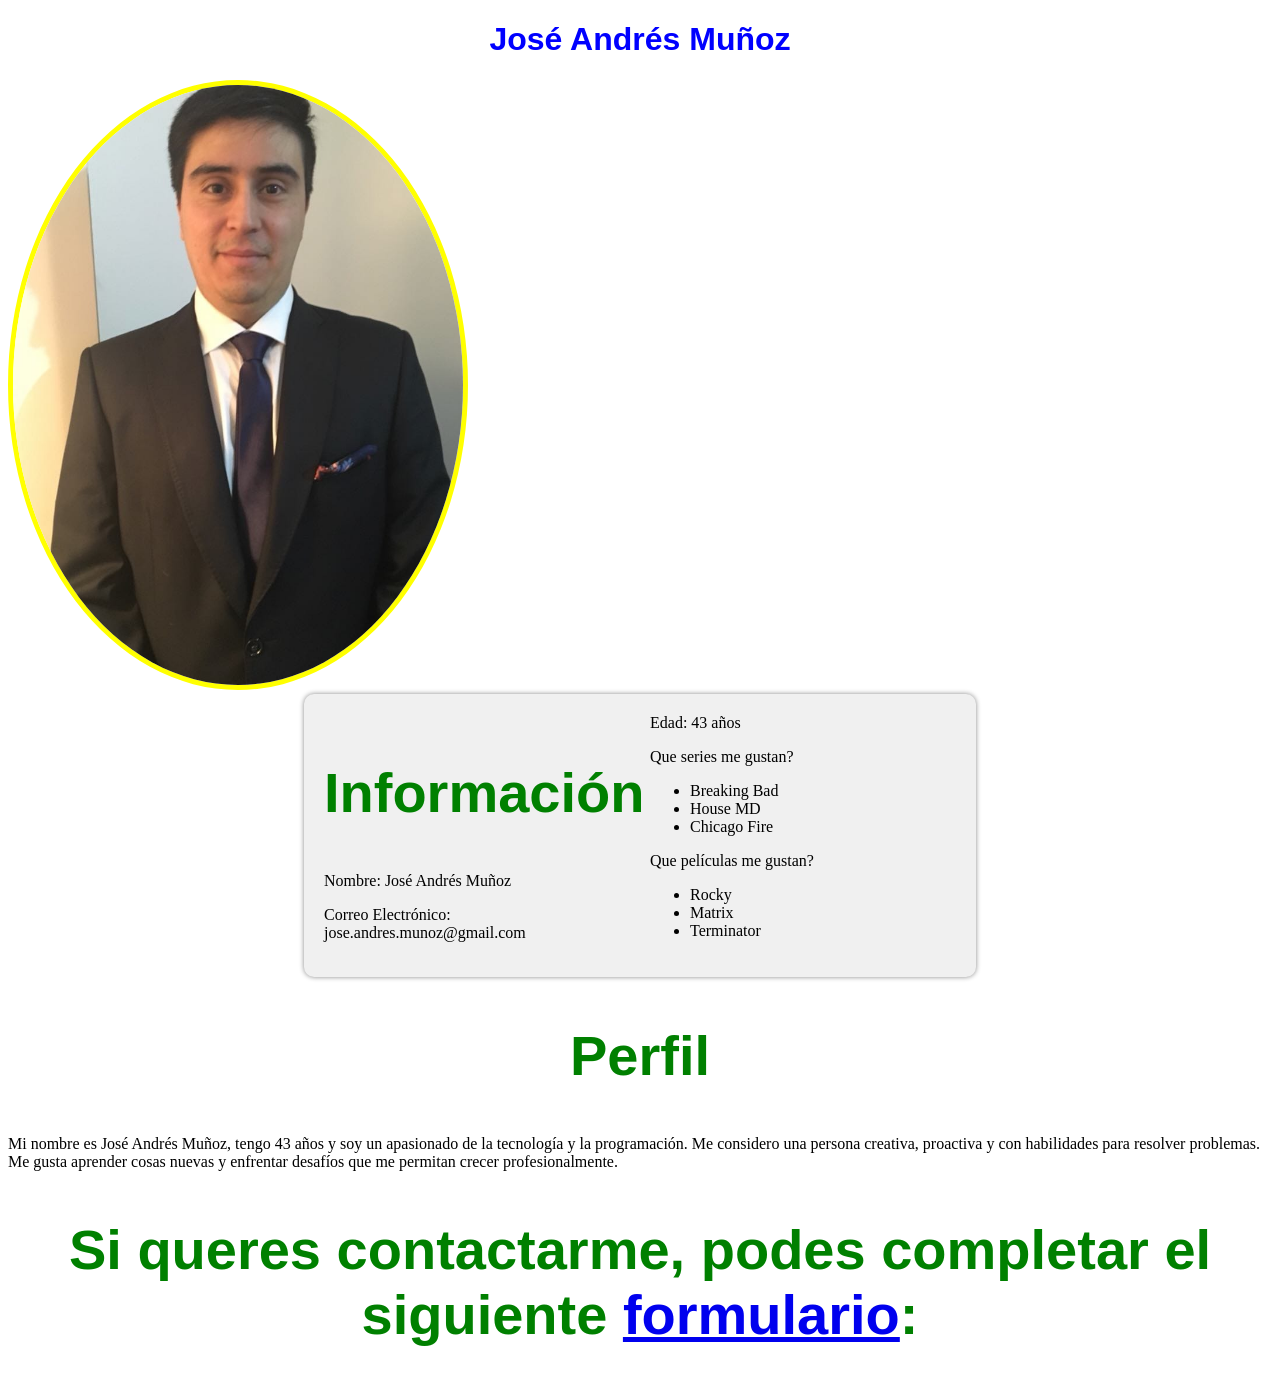
<file: Unidad2/index.html>
<!DOCTYPE html>
<html lang="en">
<head>
    <meta charset="UTF-8">
    <meta name="viewport" content="width=device-width, initial-scale=1.0">
    <title>Mi CV</title>
    <link rel="stylesheet" href="estilos.css">
</head>
<body>
    <main>
        <h1>José Andrés Muñoz</h1>
        <img class="foto" src="andres.jpeg" alt="Foto de José Andrés Muñoz" width="450">
        <section class="informacion">
            <h2>Información </h2>
            <p>Nombre: José Andrés Muñoz</p>
            <p>Correo Electrónico: jose.andres.munoz@gmail.com</p>
            <p>Edad: 43 años</p>
            <p>Que series me gustan?</p>
            <ul>
                <li>Breaking Bad</li>
                <li>House MD</li>
                <li>Chicago Fire</li>
            </ul>
            <p>Que películas me gustan?</p>
            <ul>
                <li>Rocky</li>
                <li>Matrix</li>
                <li>Terminator</li>
            </ul>
        </section>
        <div class="perfil">
            <h2>Perfil</h2>
            <p>Mi nombre es José Andrés Muñoz, tengo 43 años y soy un apasionado de la tecnología y la programación. Me considero una persona creativa, proactiva y con habilidades para resolver problemas. Me gusta aprender cosas nuevas y enfrentar desafíos que me permitan crecer profesionalmente.</p>
        </div>
        <div>
            <h2>Si queres contactarme, podes completar el siguiente <a href="formulario.html">formulario</a>:</h2>
        </div>

    </main>
</body>
</html>
</file>
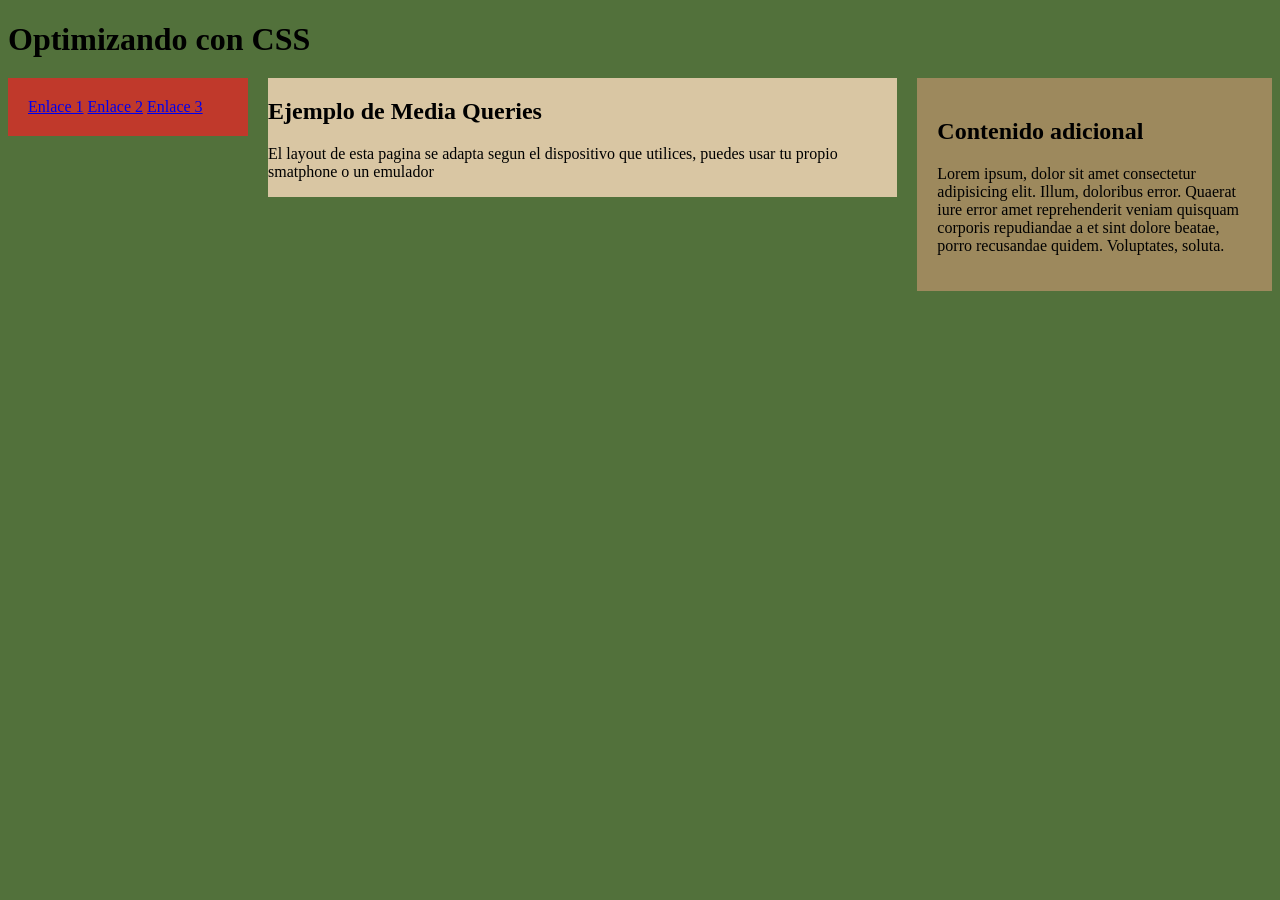
<file: flexbox/media_queries/index.html>
<!DOCTYPE html>
<html lang="es">
<head>
    <meta charset="UTF-8">
    <meta name="viewport" content="width=device-width, initial-scale=1.0">
    <title>Media Queries</title>
    <link rel="stylesheet" href="estilos.css">
</head>
<body>
    <header>
        <h1>Optimizando con CSS</h1>
    </header>
    <main class="contenedor-flexible">
    <nav>
        <div>
            <a href="enlace1.html">Enlace 1</a>
            <a href="enlace2.html">Enlace 2</a>
            <a href="enlace3.html">Enlace 3</a>
        </div>
    </nav>
            <div class="contenido">
            <h2>Ejemplo de Media Queries</h2>
            <p>El layout de esta pagina se adapta segun el dispositivo que utilices, puedes usar tu propio smatphone o un emulador</p>
        </div>
    <aside>
            <h2>Contenido adicional</h2>
            <p>Lorem ipsum, dolor sit amet consectetur adipisicing elit. Illum, doloribus error. Quaerat iure error amet reprehenderit veniam quisquam corporis repudiandae a et sint dolore beatae, porro recusandae quidem. Voluptates, soluta.</p>
    </aside>
    </main>
    
</body>
</html>
</file>
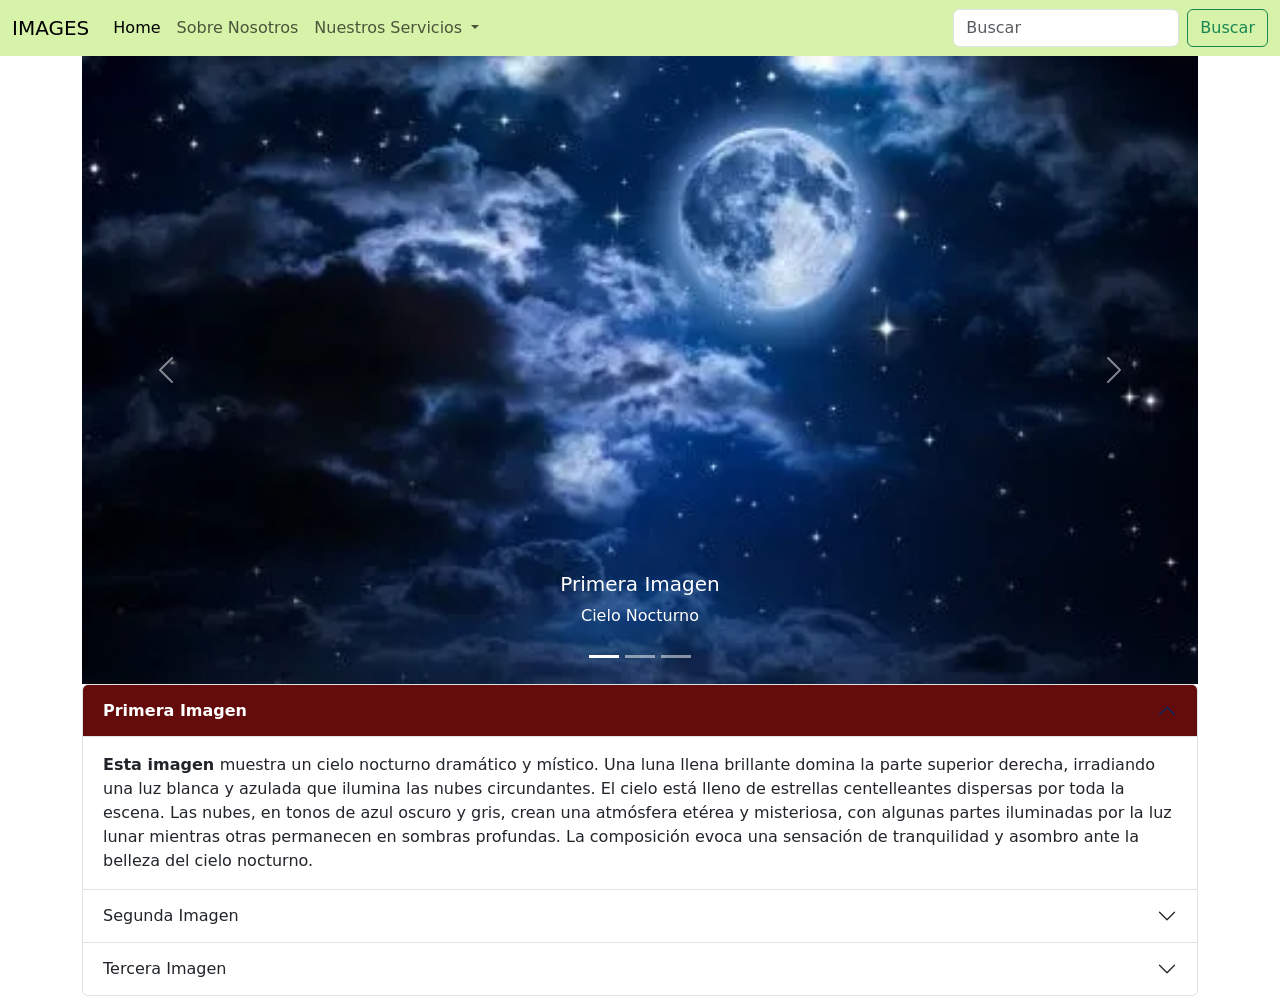
<file: flexbox/media_queries/bootsrap/index.html>
<!DOCTYPE html>
<html lang="es">
<head>
    <meta charset="UTF-8">
    <meta name="viewport" content="width=device-width, initial-scale=1.0">
    <title>Boostrap</title>
    <link href="https://cdn.jsdelivr.net/npm/bootstrap@5.3.8/dist/css/bootstrap.min.css" rel="stylesheet" integrity="sha384-sRIl4kxILFvY47J16cr9ZwB07vP4J8+LH7qKQnuqkuIAvNWLzeN8tE5YBujZqJLB" crossorigin="anonymous">
    <link rel="stylesheet" href="estilos.css">
</head>
<body>
  <!-- Navbar -->
    <nav class="navbar navbar-expand-lg bg-body-tertiary">
  <div class="container-fluid">
    <a class="navbar-brand" href="#">IMAGES</a>
    <button class="navbar-toggler" type="button" data-bs-toggle="collapse" data-bs-target="#navbarSupportedContent" aria-controls="navbarSupportedContent" aria-expanded="false" aria-label="Toggle navigation">
      <span class="navbar-toggler-icon"></span>
    </button>
    <div class="collapse navbar-collapse" id="navbarSupportedContent">
      <ul class="navbar-nav me-auto mb-2 mb-lg-0">
        <li class="nav-item">
          <a class="nav-link active" aria-current="page" href="#">Home</a>
        </li>
        <li class="nav-item">
          <a class="nav-link" href="#">Sobre Nosotros</a>
        </li>
        <li class="nav-item dropdown">
          <a class="nav-link dropdown-toggle" href="#" role="button" data-bs-toggle="dropdown" aria-expanded="false">
            Nuestros Servicios
          </a>
          <ul class="dropdown-menu">
            <li><a class="dropdown-item" href="#">Action</a></li>
            <li><a class="dropdown-item" href="#">Another action</a></li>
            <li><hr class="dropdown-divider"></li>
            <li><a class="dropdown-item" href="#">Something else here</a></li>
          </ul>
        </li>
        
      </ul>
      <form class="d-flex" role="search">
        <input class="form-control me-2" type="search" placeholder="Buscar" aria-label="Buscar"/>
        <button class="btn btn-outline-success" type="submit">Buscar</button>
      </form>
    </div>
  </div>
</nav>
<!-- Fin Navbar -->

</body>
    <div class="container">
        <div class="row">
          <div class="col">
            <!-- Carrusel -->
              <div id="carouselExampleInterval" class="carousel slide" data-bs-ride="carousel">
  <div id="carouselExampleCaptions" class="carousel slide">
  <div class="carousel-indicators">
    <button type="button" data-bs-target="#carouselExampleCaptions" data-bs-slide-to="0" class="active" aria-current="true" aria-label="Slide 1"></button>
    <button type="button" data-bs-target="#carouselExampleCaptions" data-bs-slide-to="1" aria-label="Slide 2"></button>
    <button type="button" data-bs-target="#carouselExampleCaptions" data-bs-slide-to="2" aria-label="Slide 3"></button>
  </div>
  <div class="carousel-inner">
    <div class="carousel-item active">
      <img src="imagen1.jpg" class="d-block w-100" alt="...">
      <div class="carousel-caption d-none d-md-block">
        <h5>Primera Imagen</h5>
        <p>Cielo Nocturno</p>
      </div>
    </div>
    <div class="carousel-item">
      <img src="imagen2.jpg" class="d-block w-100" alt="...">
      <div class="carousel-caption d-none d-md-block">
        <h5>Segunda Imagen</h5>
        <p>Imagen digital</p>
      </div>
    </div>
    <div class="carousel-item">
      <img src="imagen3.jpg" class="d-block w-100" alt="...">
      <div class="carousel-caption d-none d-md-block">
        <h5>Tercera Imagen</h5>
        <p>Paisaje de montañas</p>
      </div>
    </div>
  </div>
  <button class="carousel-control-prev" type="button" data-bs-target="#carouselExampleCaptions" data-bs-slide="prev">
    <span class="carousel-control-prev-icon" aria-hidden="true"></span>
    <span class="visually-hidden">Antes</span>
  </button>
  <button class="carousel-control-next" type="button" data-bs-target="#carouselExampleCaptions" data-bs-slide="next">
    <span class="carousel-control-next-icon" aria-hidden="true"></span>
    <span class="visually-hidden">Siguiente</span>
  </button>
</div>
<!-- Fin Carrusel -->
            </div>
            <!-- Acordeon -->
            <div class="col">
              <div class="accordion" id="accordionPanelsStayOpenExample">
  <div class="accordion-item">
    <h2 class="accordion-header">
      <button class="accordion-button" type="button" data-bs-toggle="collapse" data-bs-target="#panelsStayOpen-collapseOne" aria-expanded="true" aria-controls="panelsStayOpen-collapseOne">
        Primera Imagen
      </button>
    </h2>
    <div id="panelsStayOpen-collapseOne" class="accordion-collapse collapse show">
      <div class="accordion-body">
        <strong>Esta imagen </strong>muestra un cielo nocturno dramático y místico. Una luna llena brillante domina la parte superior derecha, irradiando una luz blanca y azulada que ilumina las nubes circundantes. El cielo está lleno de estrellas centelleantes dispersas por toda la escena. Las nubes, en tonos de azul oscuro y gris, crean una atmósfera etérea y misteriosa, con algunas partes iluminadas por la luz lunar mientras otras permanecen en sombras profundas. La composición evoca una sensación de tranquilidad y asombro ante la belleza del cielo nocturno.
      </div>
    </div>
  </div>
  <div class="accordion-item">
    <h2 class="accordion-header">
      <button class="accordion-button collapsed" type="button" data-bs-toggle="collapse" data-bs-target="#panelsStayOpen-collapseTwo" aria-expanded="false" aria-controls="panelsStayOpen-collapseTwo">
        Segunda Imagen
      </button>
    </h2>
    <div id="panelsStayOpen-collapseTwo" class="accordion-collapse collapse">
      <div class="accordion-body">
        Esta imagen es una ilustración digital con una estética vibrante, reminiscente del estilo anime o "lo-fi". Muestra un paisaje costero fantástico donde una casa de estilo tradicional japonés se asienta sobre un acantilado rocoso, iluminada por dentro con una luz roja cálida y acogedora.
El cielo domina la escena con una paleta de colores en tonos rosa, magenta y púrpura, destacando una luna enorme y brillante. Nubes voluminosas rodean la luna, creando una atmósfera onírica. En la parte inferior, se observa una playa de arena clara y un mar tranquilo que refleja los colores intensos del cielo nocturno. La escena transmite una sensación de tranquilidad mágica y misteriosa.
      </div>
    </div>
  </div>
  <div class="accordion-item">
    <h2 class="accordion-header">
      <button class="accordion-button collapsed" type="button" data-bs-toggle="collapse" data-bs-target="#panelsStayOpen-collapseThree" aria-expanded="false" aria-controls="panelsStayOpen-collapseThree">
        Tercera Imagen
      </button>
    </h2>
    <div id="panelsStayOpen-collapseThree" class="accordion-collapse collapse">
      <div class="accordion-body">
        Esta imagen muestra un impresionante paisaje alpino bajo un cielo azul intenso con nubes blancas y voluminosas. En primer plano, se extiende una pradera de un verde vibrante salpicada de árboles coníferos. Al fondo, se puede apreciar un lago de color turquesa rodeado de montañas cubiertas de vegetación, con cumbres nevadas apenas visibles en la distancia. La escena transmite una sensación de paz y belleza natural, característica de las regiones montañosas, posiblemente los Alpes. La combinación del verde intenso del pasto, el azul del agua y el cielo, y las montañas crea una composición visualmente impactante y serena.

      </div>
    </div>
  </div>
</div>
            </div>
        </div>
        <!-- Fin Acordeon -->

   
    

    <script src="https://cdn.jsdelivr.net/npm/bootstrap@5.3.8/dist/js/bootstrap.bundle.min.js" integrity="sha384-FKyoEForCGlyvwx9Hj09JcYn3nv7wiPVlz7YYwJrWVcXK/BmnVDxM+D2scQbITxI" crossorigin="anonymous"></script>
</body>
</html>
</file>
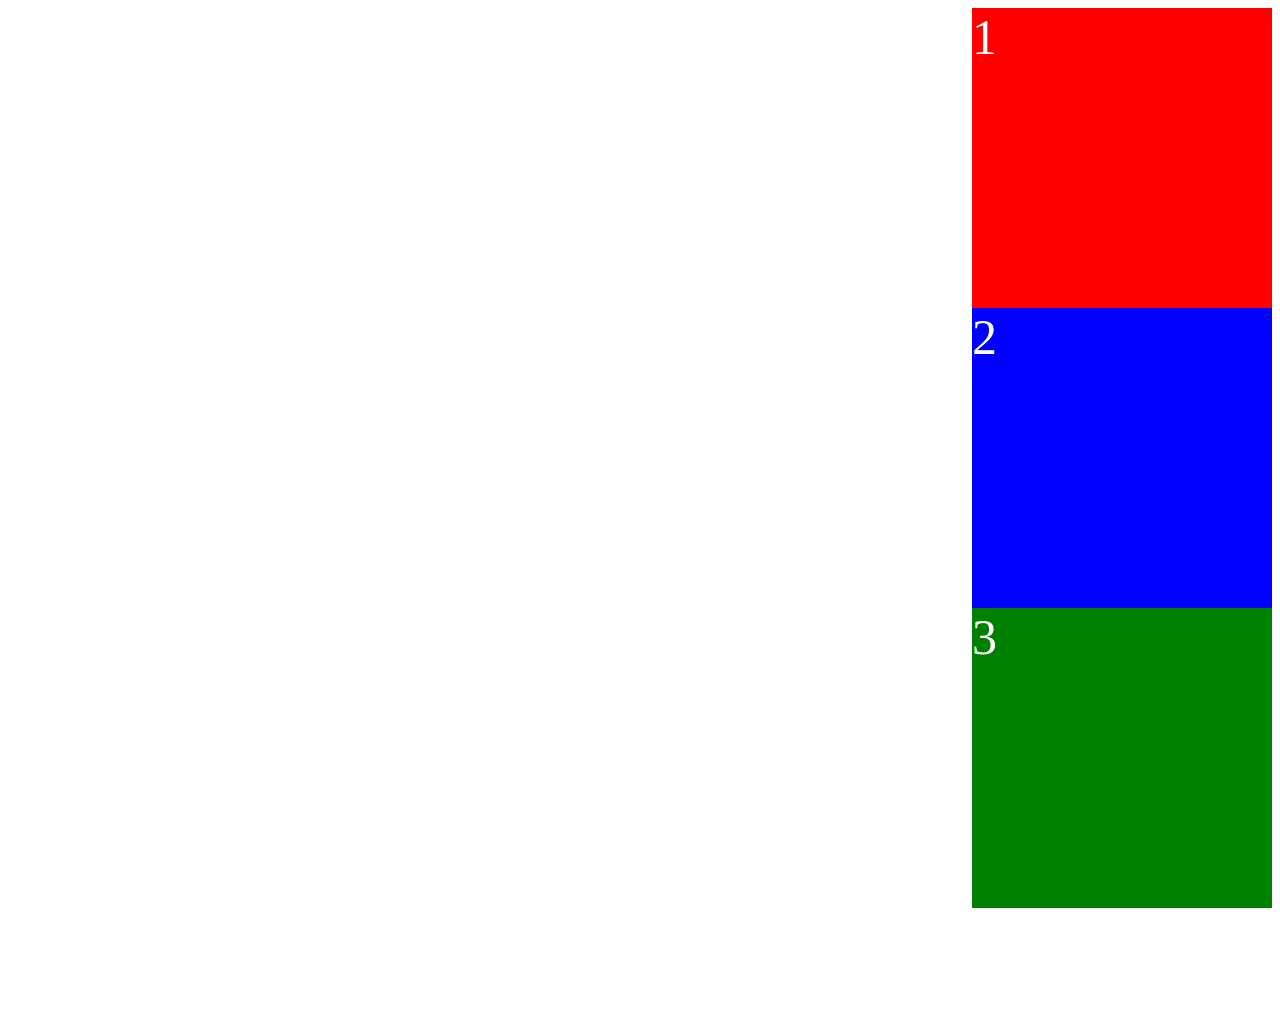
<file: flexbox/ejercicio_1.html>
<!DOCTYPE html>
<html lang="es">
<head>
    <meta charset="UTF-8">
    <meta name="viewport" content="width=device-width, initial-scale=1.0">
    <title>Flexbox</title>
    <link rel="stylesheet" href="ejercicio_1.css">
</head>
<body>
    <main>
        <section class="flex-contenedor">
            <div class="flex-1">1</div>
            <div class="flex-2">2</div>
            <div class="flex-3">3</div>
        </section>
    
</body>
</html>
</file>
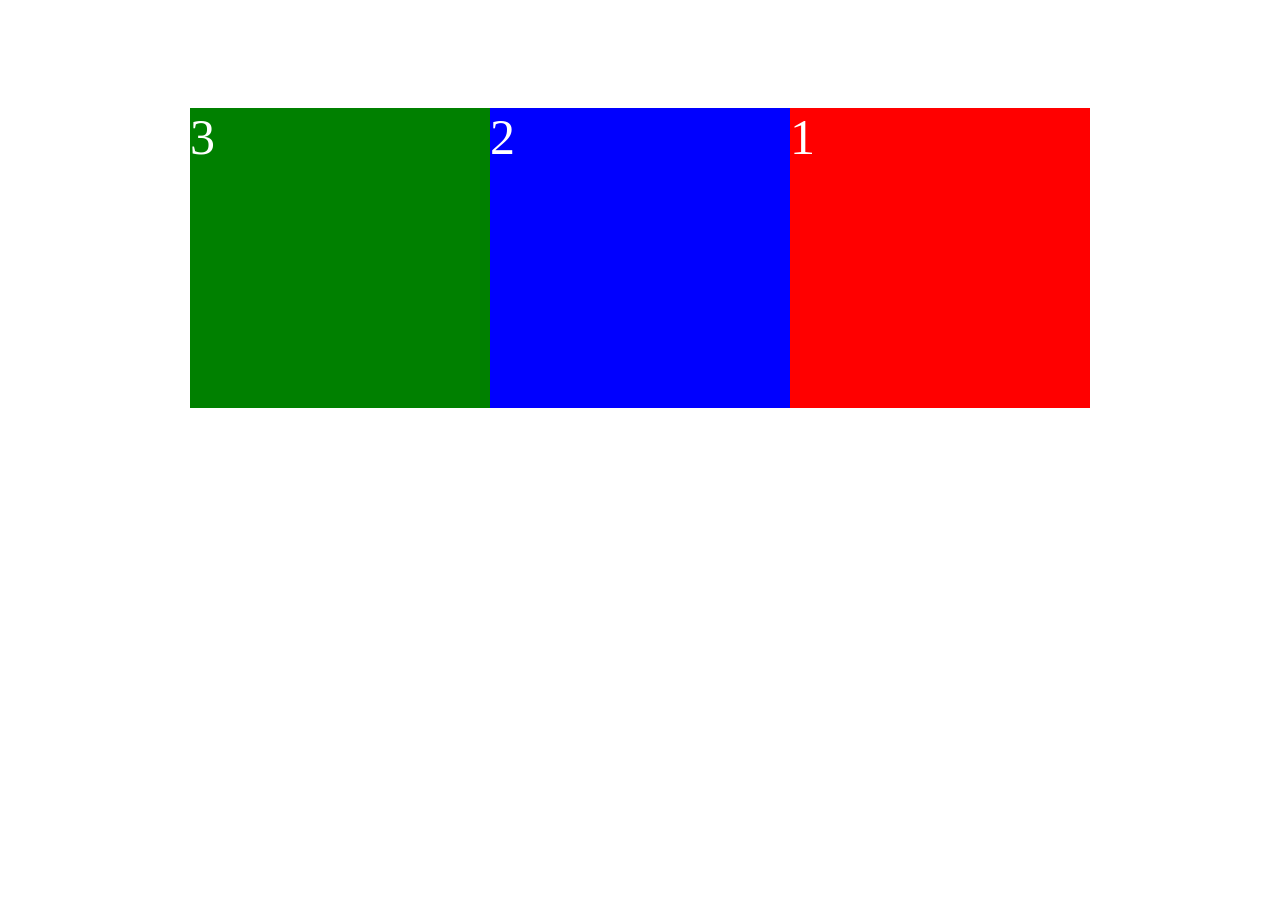
<file: flexbox/ejercicio_2.html>
<!DOCTYPE html>
<html lang="es">
<head>
    <meta charset="UTF-8">
    <meta name="viewport" content="width=device-width, initial-scale=1.0">
    <title>Flexbox-Ejercicio 2</title>
    <link rel="stylesheet" href="ejercicio_2.css">
</head>
<body>
    <main>
        <section class="flex-contenedor">
            <div class="flex-1">1</div>
            <div class="flex-2">2</div>
            <div class="flex-3">3</div>
        </section>
    
</body>
</html>
</file>
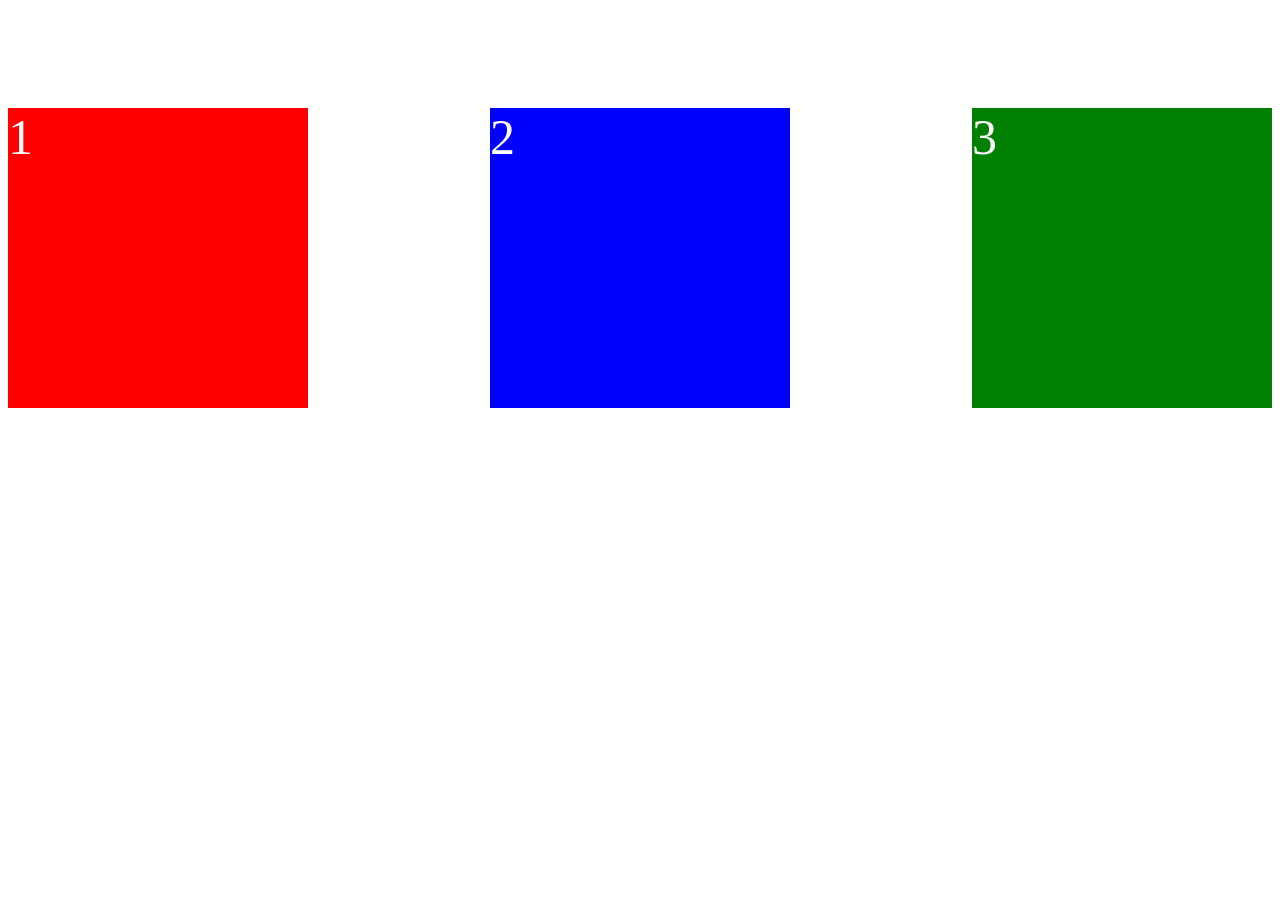
<file: flexbox/ejercicio_3.html>
<!DOCTYPE html>
<html lang="es">
<head>
    <meta charset="UTF-8">
    <meta name="viewport" content="width=device-width, initial-scale=1.0">
    <title>Flexbox-Ejercicio 3</title>
    <link rel="stylesheet" href="ejercicio_3.css">
</head>
<body>
    <main>
        <section class="flex-contenedor">
            <div class="flex-1">1</div>
            <div class="flex-2">2</div>
            <div class="flex-3">3</div>
        </section>
    
</body>
</html>
</file>
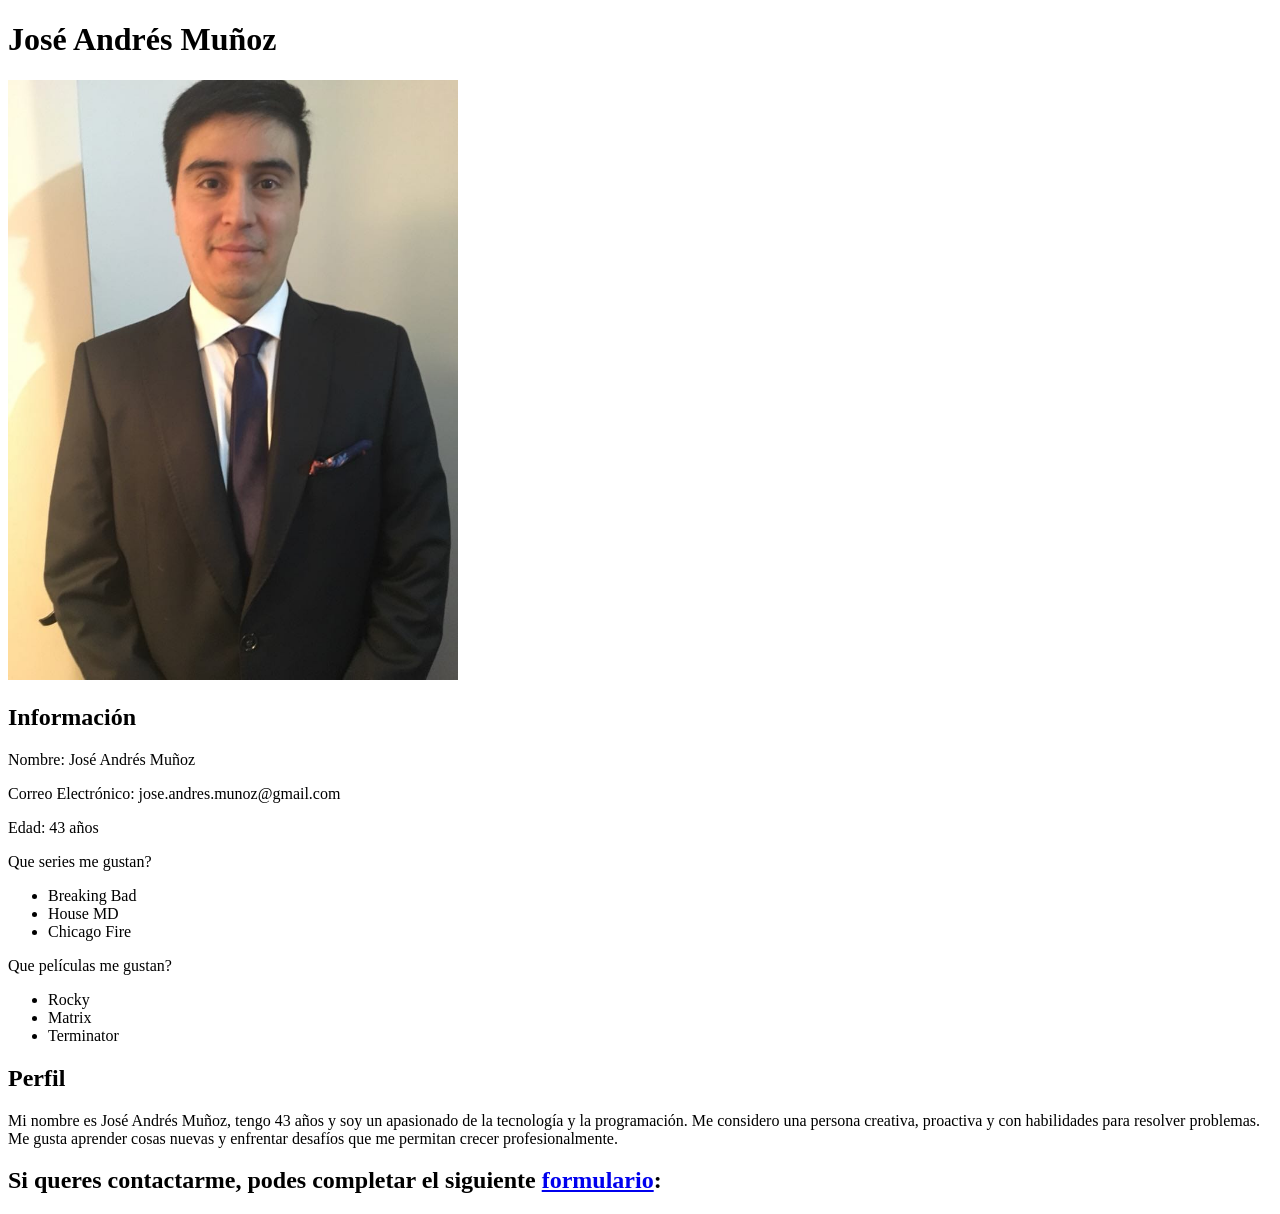
<file: Unidad2/unidad2.html>
<!DOCTYPE html>
<html lang="en">
<head>
    <meta charset="UTF-8">
    <meta name="viewport" content="width=device-width, initial-scale=1.0">
    <title>Mi CV</title>
</head>
<body>
    <main>
        <h1>José Andrés Muñoz</h1>
        <img src="/Unidad2/andres.jpeg" alt="Foto de José Andrés Muñoz" width="450">
        <section>
            <h2>Información </h2>
            <p>Nombre: José Andrés Muñoz</p>
            <p>Correo Electrónico: jose.andres.munoz@gmail.com</p>
            <p>Edad: 43 años</p>
            <p>Que series me gustan?</p>
            <ul>
                <li>Breaking Bad</li>
                <li>House MD</li>
                <li>Chicago Fire</li>
            </ul>
            <p>Que películas me gustan?</p>
            <ul>
                <li>Rocky</li>
                <li>Matrix</li>
                <li>Terminator</li>
            </ul>
        </section>
        <div>
            <h2>Perfil</h2>
            <p>Mi nombre es José Andrés Muñoz, tengo 43 años y soy un apasionado de la tecnología y la programación. Me considero una persona creativa, proactiva y con habilidades para resolver problemas. Me gusta aprender cosas nuevas y enfrentar desafíos que me permitan crecer profesionalmente.</p>
        </div>
        <div>
            <h2>Si queres contactarme, podes completar el siguiente <a href="formulario.html">formulario</a>:</h2>
        </div>

    </main>
</body>
</html>
</file>
<file: Unidad2/estilos.css>
h1 {
    color: blue;
    text-align: center;
    font-family: Arial, sans-serif;
}

.foto {
    border-radius: 50%;
    border: 5px solid yellow;
}

h2 {
    color: green;
    font-family: Arial, sans-serif;
    text-align: center;
    font-size: 3.5em;
}

.informacion {
    background-color: #f0f0f0;
    padding: 20px;
    border-radius: 10px;
    width: 50%;
    margin: 0 auto;
    box-shadow: 0 0 5px #888;
    column-count: 2;
    column-gap: 20px;
}
</file>
<file: flexbox/media_queries/estilos.css>
.contenedor-flexible {
    display: flex;
    flex-direction: row;
}



header {
    text-align: left;
}
body {
    background-color: #52713b;
}
header h1 {
    color: black;
    margin-bottom: 20px;
}

.contenedor-flexible {
display: flex;
flex-direction: row;
align-items: flex-start;
gap: 20px;
}

nav {
    background-color: #c0392b;
    padding: 20px;
    width: 200px;
}
.contenido {
    background-color: #d9c6a3;
    flex: 2;
}
aside {
    background-color: #9d895d;
    flex: 1;
    padding: 20px;
}

@media (max-width: 800px) {
    .contenedor-flexible {
        flex-direction: column;
    }   
    nav {
    background-color: yellow;
    width: 100%;
    box-sizing: border-box;
    }   
}
</file>
<file: flexbox/media_queries/bootsrap/estilos.css>
.bg-body-tertiary {
    background-color: rgb(215, 242, 169) !important;
}

.accordion-button:not(.collapsed) {
    background-color: rgb(100, 11, 11);
    color: white;
    font-weight: bold;
}
</file>
<file: flexbox/ejercicio_1.css>
.flex-contenedor {
    height: 1000px;
    flex-direction: column;
    display: flex;
    align-items: flex-end;
}

.flex-1 {
    background-color: red;
    height: 300px;
    width: 300px;
    font-size: 50px;
    color: white;
}
.flex-2 {
    background-color: blue;
    height: 300px;
    width: 300px;
    font-size: 50px;
    color: white;
}
.flex-3 {
    background-color: green;
    height: 300px;
    width: 300px;
    font-size: 50px;
    color: white;
}
</file>
<file: flexbox/ejercicio_2.css>
.flex-contenedor {
    height: 500px;
    display: flex;
    flex-direction: row-reverse;
    justify-content: center;
    align-items: center;

}

.flex-1 {
    background-color: red;
    height: 300px;
    width: 300px;
    font-size: 50px;
    color: white;
}
.flex-2 {
    background-color: blue;
    height: 300px;
    width: 300px;
    font-size: 50px;
    color: white;
    
}
.flex-3 {
    background-color: green;
    height: 300px;
    width: 300px;
    font-size: 50px;
    color: white;
    
}
</file>
<file: flexbox/ejercicio_3.css>
.flex-contenedor {
    height: 500px;
    display: flex;
    justify-content: space-between;
    align-items: center;

}

.flex-1 {
    background-color: red;
    height: 300px;
    width: 300px;
    font-size: 50px;
    color: white;
}
.flex-2 {
    background-color: blue;
    height: 300px;
    width: 300px;
    font-size: 50px;
    color: white;
    
}
.flex-3 {
    background-color: green;
    height: 300px;
    width: 300px;
    font-size: 50px;
    color: white;
    
}
</file>
